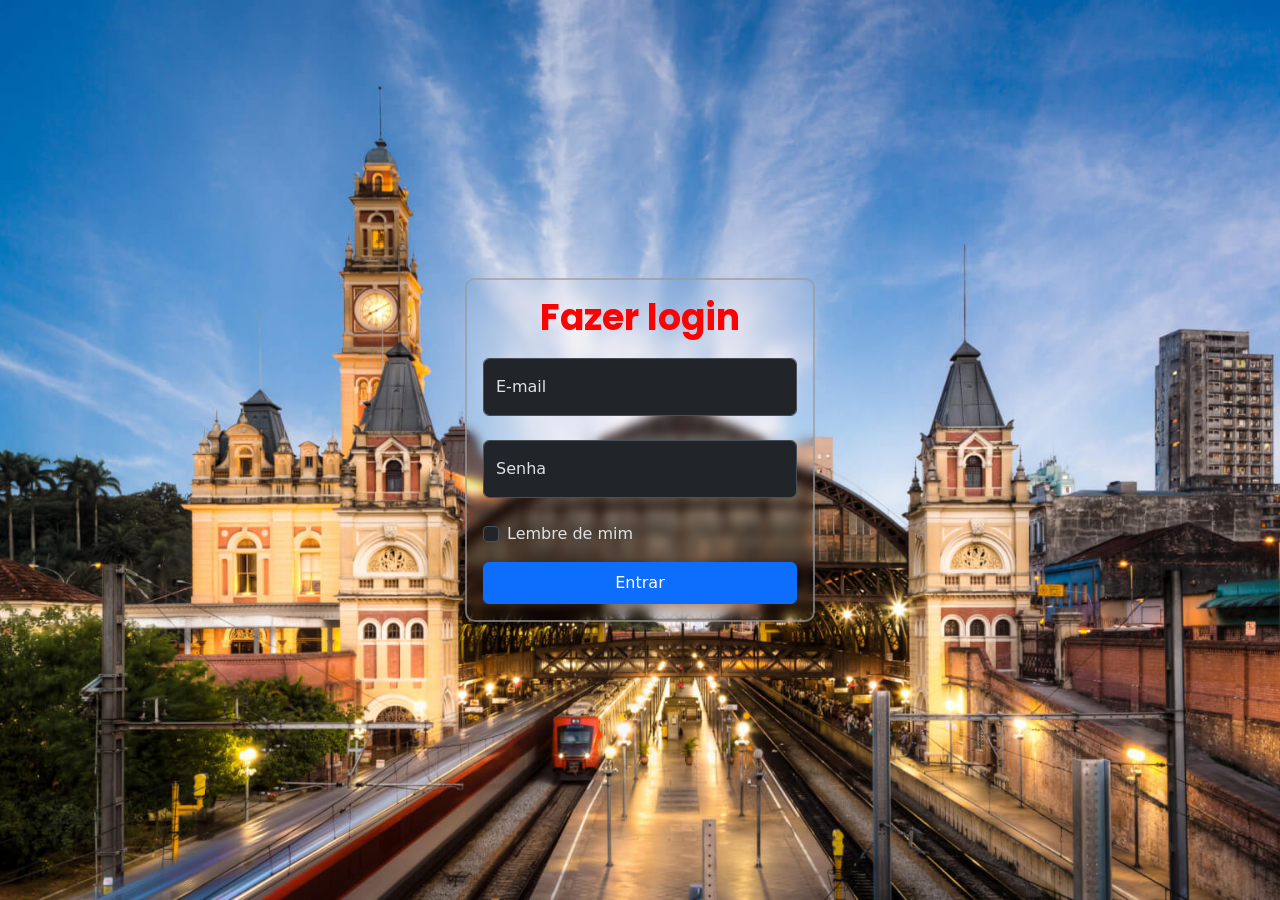
<file: login.html>
<!doctype html>
<html lang="en" data-bs-theme="dark">
  <head>
    <meta charset="utf-8">
    <meta name="viewport" content="width=device-width, initial-scale=1">
    <title>Página de Login</title>

    <link rel="icon" href="favicon.ico">

    <link href="https://cdn.jsdelivr.net/npm/bootstrap@5.3.3/dist/css/bootstrap.min.css" rel="stylesheet" integrity="sha384-QWTKZyjpPEjISv5WaRU9OFeRpok6YctnYmDr5pNlyT2bRjXh0JMhjY6hW+ALEwIH" crossorigin="anonymous">
    <link rel="stylesheet" href="css/login.css">
    <link rel="stylesheet" href="https://fonts.googleapis.com/css2?family=Poppins:wght@300;500&display=swap">

</head>
  <body class="d-flex align-items-center py-4 bg-body-tertiary">

   <main class="w-100 m-auto form-container">
        <form>
            <h1>Fazer login</h1>

            <div class="form-floating">
                <input type="email" class="form-control" id="floatingInput" placeholder="your-email@gmail.com" required>
                <label for="floatingInput">E-mail</label>
            </div>

            <div class="form-floating">
                <input type="password" class="form-control" id="floatingInput" placeholder="Senha" required>
                <label for="floatingInput">Senha</label>
            </div>

            <div class="form-check text-start my-3">
                <input type="checkbox" class="form-check-input" id="flexCheckdefault"  class="form-check-input" >
                <label  class="form-check-label" for="flexCheckdefault">Lembre de mim</label>
            </div>

            <a href="index.html" class="btn btn-primary w-100 py-2">Entrar</a>
            
        </form>
   </main>

    <script src="https://cdn.jsdelivr.net/npm/bootstrap@5.3.3/dist/js/bootstrap.bundle.min.js" integrity="sha384-YvpcrYf0tY3lHB60NNkmXc5s9fDVZLESaAA55NDzOxhy9GkcIdslK1eN7N6jIeHz" crossorigin="anonymous"></script>

  </body>
</html>
</file>
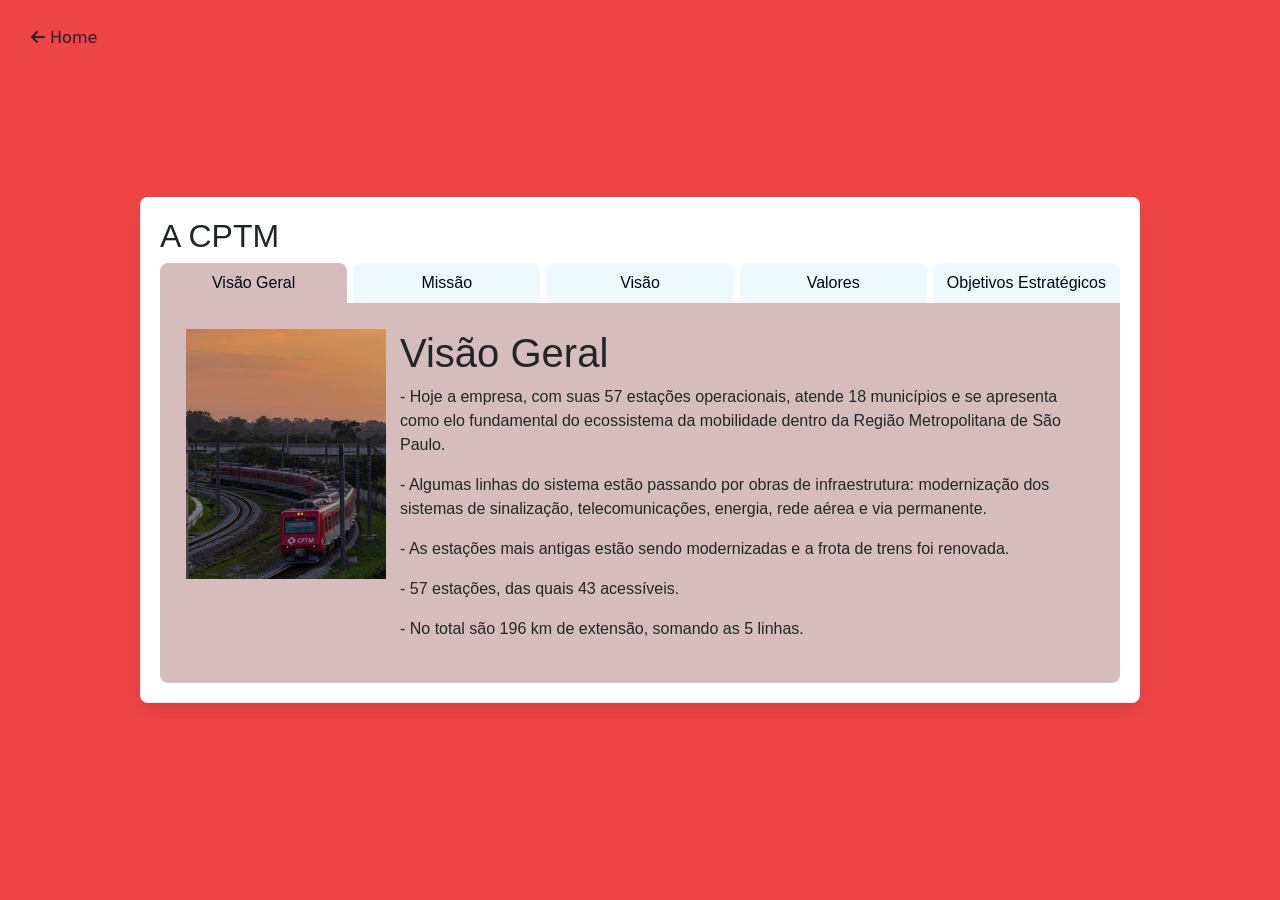
<file: sobre.html>
<!DOCTYPE html>
<html lang="pt-br">
<head>
    <meta charset="UTF-8">
    <meta name="viewport" content="width=device-width, initial-scale=1.0">
    <link href="https://cdn.jsdelivr.net/npm/bootstrap@5.3.3/dist/css/bootstrap.min.css" rel="stylesheet" integrity="sha384-QWTKZyjpPEjISv5WaRU9OFeRpok6YctnYmDr5pNlyT2bRjXh0JMhjY6hW+ALEwIH" crossorigin="anonymous">
    <link rel="stylesheet" href="https://cdnjs.cloudflare.com/ajax/libs/font-awesome/6.0.0-beta3/css/all.min.css">
    <link rel="stylesheet" href="css/sobre.css">
    <title>Sobre Nós</title>
    <link rel="icon" href="favicon.ico">
</head>
 
<body>
    <a href="index.html" class="btn btn-vermelho" style="position: absolute; top: 20px; left: 20px; padding: 5px 10px;">
        <i class="fas fa-arrow-left"></i> Home
    </a>
   
    </a>
 
    <div id="container">
        <h2>A CPTM</h2>
 
        <div class="tab-buttons">
            <button class="tab-btn active" content-id="visao-geral">Visão Geral</button>
            <button class="tab-btn" content-id="missao">Missão</button>
            <button class="tab-btn" content-id="visao">Visão</button>
            <button class="tab-btn" content-id="valores">Valores</button>
            <button class="tab-btn" content-id="objetivos-estrategicos">Objetivos Estratégicos</button>
        </div>
 
        <div class="tab-content">
            <div class="content" id="visao-geral">
                <img src="sobre/visao geral.jpg" class="content-img" alt="Visão geral da CPTM">
                <div class="infos">
                    <h1 class="content-title">Visão Geral</h1>
                    <p class="content-description">
                        - Hoje a empresa, com suas 57 estações operacionais, atende 18 municípios e se apresenta como elo fundamental do ecossistema da mobilidade dentro da Região Metropolitana de São Paulo.
                    </p>
                    <p>- Algumas linhas do sistema estão passando por obras de infraestrutura: modernização dos sistemas de sinalização, telecomunicações, energia, rede aérea e via permanente.</p>
                    <p>- As estações mais antigas estão sendo modernizadas e a frota de trens foi renovada.</p>
                    <p>- 57 estações, das quais 43 acessíveis.</p>
                    <p>- No total são 196 km de extensão, somando as 5 linhas.</p>
                </div>
            </div>
 
            <div class="content" id="missao">
                <img src="sobre/missao.jpg" class="content-img" alt="Imagem representativa da missão da CPTM">
                <div class="infos">
                    <h1 class="content-title">Missão</h1>
                    <p class="content-description">
                        Prestar serviços de transporte propiciando mobilidade com excelência, sustentabilidade e acesso a serviços associados, que tornem a experiência de optar pela CPTM única.
                    </p>
                </div>
            </div>
 
            <div class="content" id="visao">
                <img src="sobre/visao.jpg" class="content-img" alt="Imagem representativa da visão da CPTM">
                <div class="infos">
                    <h1 class="content-title">Visão</h1>
                    <p class="content-description">
                        Ser, de modo sustentável, o elo fundamental na cadeia intermodal de transporte de passageiros no Estado de São Paulo e a referência em projetos ferroviários, aprimorando experiências em mobilidade humana.
                    </p>
                </div>
            </div>
 
            <div class="content" id="valores">
                <img src="sobre/valores.jpg" class="content-img" alt="Imagem representativa dos valores da CPTM">
                <div class="infos">
                    <h1 class="content-title">Valores</h1>
                    <p class="content-description">
                        - Comprometimento com transparência e integridade;
                    </p>
                    <p>- Atitude de Dono em que cada funcionário tem o poder de fazer a diferença;</p>
                    <p>- Respeito ao meio ambiente e aos valores das comunidades;</p>
                    <p>- Zelo inegociável pela melhor técnica;</p>
                    <p>- Foco na inovação e empreendedorismo.</p>
                </div>
            </div>
 
            <div class="content" id="objetivos-estrategicos">
                <img src="sobre/CPTM.jpg" class="content-img" alt="Imagem representativa dos objetivos estratégicos da CPTM">
                <div class="infos">
                    <h1 class="content-title">Objetivos Estratégicos</h1>
                    <p class="content-description">
                        - Valorizar o capital humano em um ambiente diverso, inclusivo e seguro;
                    </p>
                    <p>- Aprimorar a gestão financeira e de custos, o aumento da geração de receitas e a potencialização do objeto social da CPTM;</p>
                    <p>- Alcançar a excelência na gestão de projetos, processos e serviços administrativos, bem como a promoção de uma comunicação eficaz, de inovação constante e da adoção inteligente da tecnologia;</p>
                    <p>- Promover a sustentabilidade visando a conformidade ambiental, ecoeficiência e economia de baixo carbono;</p>
                    <p>- Elevar a eficiência operacional e a gestão dos ativos da CPTM, visando melhorar a experiência e a jornada do cliente;</p>
                    <p>- Expandir os serviços de transporte aumentando a participação da CPTM no estado de São Paulo.</p>
                </div>
            </div>
        </div>
    </div>
   
    <script src="js/sobre.js"></script>
</body>
</html>
</file>
<file: css/login.css>
* {
    margin: 0;
    padding: 0;
    box-sizing: border-box;
}

body {
    background-image: url(../image/background\ 1.jpeg);
    background-size: cover;
    background-position: center;
    min-height: 100vh;
    display: flex;
    align-items: center;
    justify-content: center;
}
 
.form-container {
    max-width: 350px;
    padding: 1rem;
    background: transparent;
    border: 2px solid #9b9b9baf;
    border-radius: 10px;
    backdrop-filter: blur(5px);
}

h1 {
    padding-bottom: 10px;
    font-family: "Poppins", sans-serif;
    font-size: 36px;
    font-weight: 700;
    text-align: center;
    color: rgb(252, 2, 2);
}

.form-floating {
   margin-bottom: 1.5rem;
}
</file>
<file: css/sobre.css>
* {
    margin: 0;
    padding: 0;
    box-sizing: border-box;
    font-family: Arial, Helvetica, sans-serif
}

body {
    background-color: #ee4446;
    display: flex;
    align-items: center;
    justify-content: center;
    min-height: 100vh;
}

#container {
    background-color: #ffffff;
    width: 1000px;
    padding: 20px;
    border-radius: 8px;
    box-shadow: 0px 10px 15px -3px rgba(0, 0, 0, 0.1);
}

.tab-buttons {
    display: flex;
    gap: 6px;
}

.tab-btn {
    width: 100%;
    border: none;
    color: #020617;
    background-color: #f0f8ff;
    border-radius: 8px 8px 0px 0px;
    font-weight: 500;
    padding: 8px;
    cursor: pointer;
    transition: background-color .3s ease;
}

.tab-btn.active {
    background-color: #d6bcbc;
}

.tab-btn:hover {
    background-color: #d6bcbc;
}

.content {
    display: none;
}

.content.show {
    display: flex;
    gap: 14px;
    background-color: #d6bcbc;
    border-radius: 0px 0px 8px 8px;
    padding: 26px;
}

.content-img {
    width: 25%;
    height: 250px;
}
</file>
